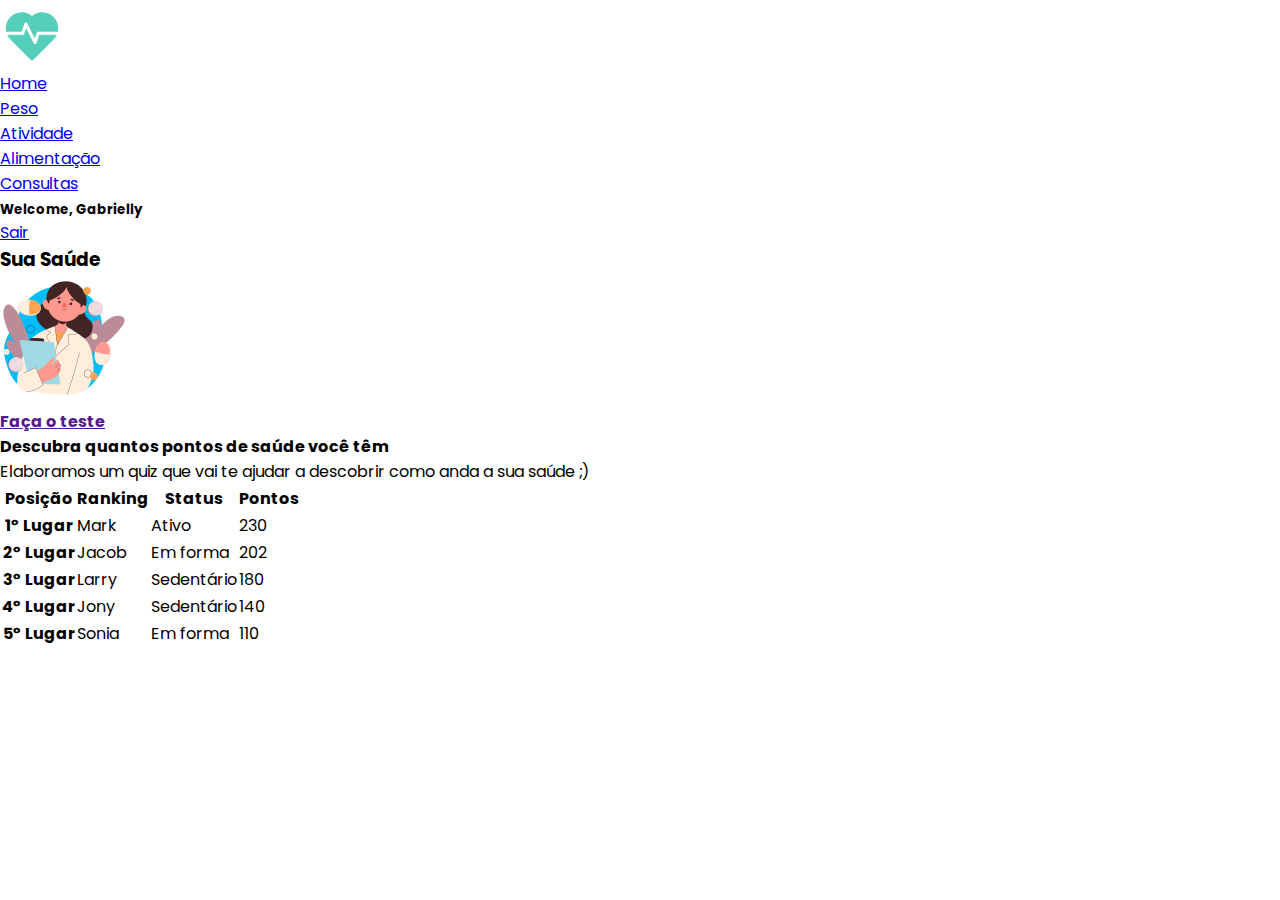
<file: index.html>
<!DOCTYPE html>
<html lang="pt-br">
<head>
    <meta charset="UTF-8">
    <meta http-equiv="X-UA-Compatible" content="IE=edge">
    <meta name="viewport" content="width=device-width, initial-scale=1.0">
    <link rel="stylesheet" href="style.css">
    <link rel="preconnect" href="https://fonts.gstatic.com">
    <link rel="stylesheet" href="https://stackpath.bootstrapcdn.com/bootstrap/4.1.3/css/bootstrap.min.css" integrity="sha384-MCw98/SFnGE8fJT3GXwEOngsV7Zt27NXFoaoApmYm81iuXoPkFOJwJ8ERdknLPMO" crossorigin="anonymous">

<link href="https://fonts.googleapis.com/css2?family=Poppins&display=swap" rel="stylesheet">
    <title>Health Track</title>
   
</head>
<body>
    <header>
      <div class="topo">
        <!-- Logo e menu de navagação -->
          <img src="img/saude (2).png" alt="" class="">

        <nav class="">
            <ul class="">
                <li class="fixo"><a href="#" >Home </a></li>
                <li ><a href="peso.html" class="">Peso</a></li>
                <li ><a href="#" class="">Atividade</a></li>
                <li ><a href="#" class="">Alimentação</a></li>
                <li ><a href="#" class="">Consultas</a></li> 
            </ul>
        </nav>

         <ul class="usuario">
            <li><h5>Welcome, Gabrielly</h5></li>
            <li><a href="welcome.html">Sair</a></li>
         </ul>
      </div>
    </header>

    <main>
        <section >
         
            <ul class="principal">
            
               <li class="mini-card">
                <h3 class="destaque">Sua Saúde</h3>
                 <div class="agrupar">
                    <img src="img/medico.png" alt="" class="">
                    <h4 class=""><a href="">Faça o teste</a></h4> 
                 </div>
                <span><strong>Descubra quantos pontos de saúde você têm</strong>
                
                <br>Elaboramos um quiz que vai te ajudar a descobrir como anda a sua saúde ;) </span></li>
               
               <li class="mini-card calendario" >
                <table class="table">
                  <thead>
                    <tr>
                      <th scope="col">Posição</th>
                      <th scope="col">Ranking</th>
                      <th scope="col">Status</th>
                      <th scope="col">Pontos</th>
                    </tr>
                  </thead>
                  <tbody>
                    <tr>
                      <th scope="row">1° Lugar</th>
                      <td>Mark</td>
                      <td>Ativo</td>
                      <td>230</td>
                    </tr>
                    <tr>
                      <th scope="row">2° Lugar</th>
                      <td>Jacob</td>
                      <td>Em forma</td>
                      <td>202</td>
                    </tr>
                    <tr>
                      <th scope="row">3° Lugar</th>
                      <td>Larry</td>
                      <td>Sedentário</td>
                      <td>180</td>
                    </tr>
                    <tr>
                      <th scope="row">4° Lugar</th>
                      <td>Jony</td>
                      <td>Sedentário</td>
                      <td>140</td>
                    </tr>
                    <tr>
                      <th scope="row">5° Lugar</th>
                      <td>Sonia</td>
                      <td>Em forma</td>
                      <td>110</td>
                    </tr>
                  </tbody>
                </table>
              </li>
             
            </ul>
        </section>
    </main>
  </body>
</html>
</file>
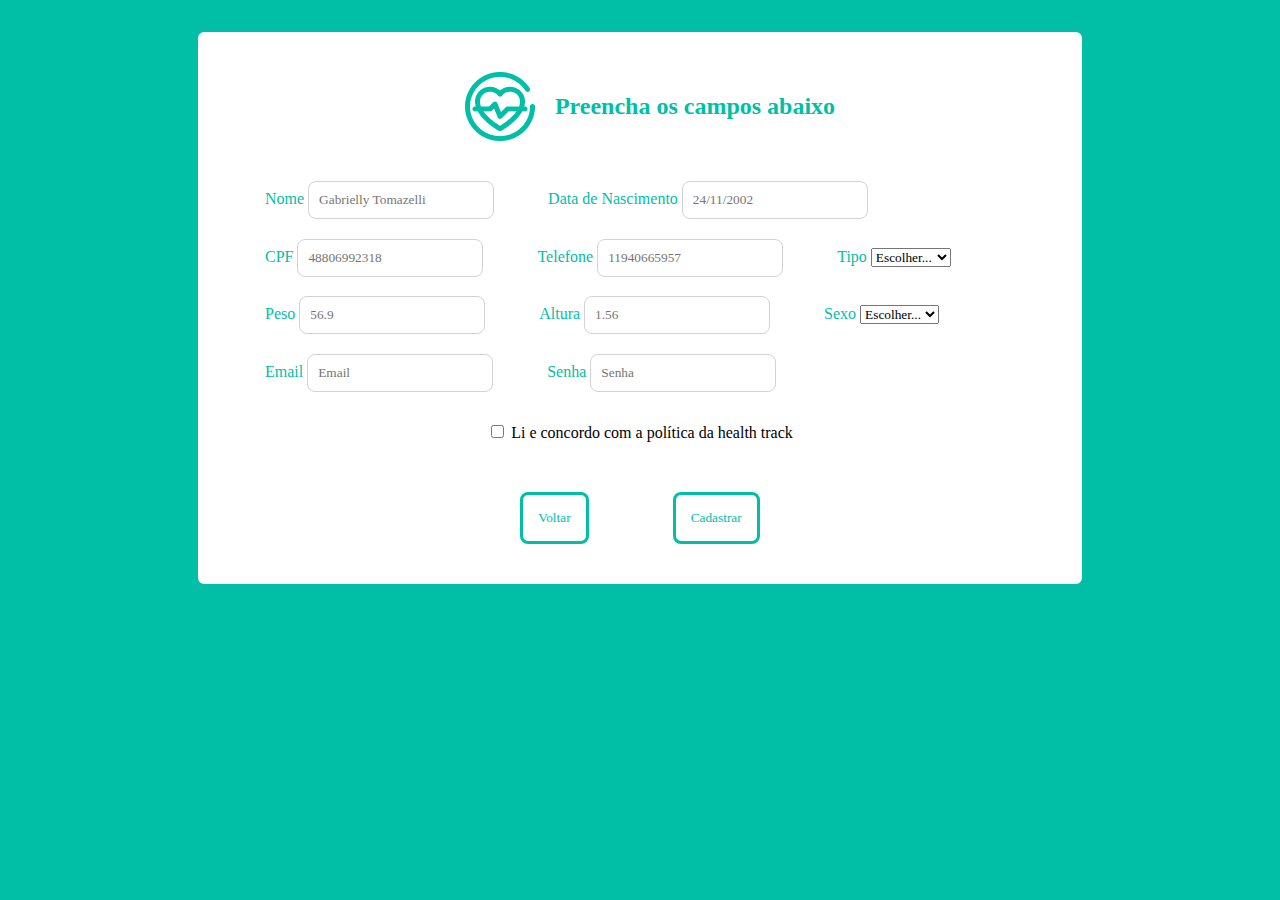
<file: cadastrar.html>
<!DOCTYPE html>
<html lang="en">
<head>
    <meta charset="UTF-8">
    <meta http-equiv="X-UA-Compatible" content="IE=edge">
    <meta name="viewport" content="width=device-width, initial-scale=1.0">
    <link rel="stylesheet" href="cadastrar.css">
    <title>Cadastre-se</title>
</head>
<body>
    <main>
            
                <form>
                    <div class=" lado">
                        <img src="img/x30 1.png" alt="">
                        <h2>Preencha os campos abaixo</h2>
                    </div>
                    <div>     
                        <label for="inputNome">Nome</label>
                        <input type="text"  id="inputNome" placeholder="Gabrielly Tomazelli">
                        
                        <label for="data">Data de Nascimento</label>
                        <input type="data" id="data" placeholder="24/11/2002">
                        
                    </div>  

                    <div>
                        <label for="inputCpf">CPF</label>
                        <input type="number" class="form-control" id="inputCpf" placeholder="48806992318">
                            
                        <label for="inputTel">Telefone</label>
                        <input type="tel" class="form-control" id="inputTel" placeholder="11940665957">

                        <label for="inputTipoTel">Tipo</label>
                        <select id="inputTipoTel" class="form-control">
                        <option selected>Escolher...</option>
                        <option>WhatsApp</option>
                        <option>Ligação</option>
                        <option>SMS</option>
                        <option>Todas</option>
                        </select>

                    </div>

                        
                    <div>
                        <label for="inputPeso">Peso</label>
                        <input type="number" class="form-control" id="inputNumber" placeholder="56.9" requered>
                    
                        <label for="inputNumber">Altura</label>
                        <input type="number" class="form-control" id="inputNumber" placeholder="1.56" requered>

                        <label for="inputSexo">Sexo</label>
                        <select id="inputSexo" class="form-control">
                        <option selected>Escolher...</option>
                        <option>Feminino</option>
                        <option>Masculino</option>
                        </select>

                    </div>
                          
                    <div>
                            <label for="inputEmail4">Email</label>
                            <input type="email" class="form-control" id="inputEmail4" placeholder="Email" requered>
                               
                            <label for="inputPassword4">Senha</label>
                            <input type="password" class="form-control" id="inputPassword4" placeholder="Senha" requered>
                    </div>
                             
                            <label class="form-check-label" for="gridCheck">
                                <input class="form-check-input" type="checkbox" id="gridCheck">
                                Li e concordo com a política da health track
                            </label>
                </form>


                <div>
                    <button type="" class="btn btn-primary"><a href="welcome.html">Voltar</a></button>
                    <button type="submit" class="btn btn-primary"><a href="index.html">Cadastrar</a></button>
                </div>
            </div>
    </main>
</body>
</html>
</file>
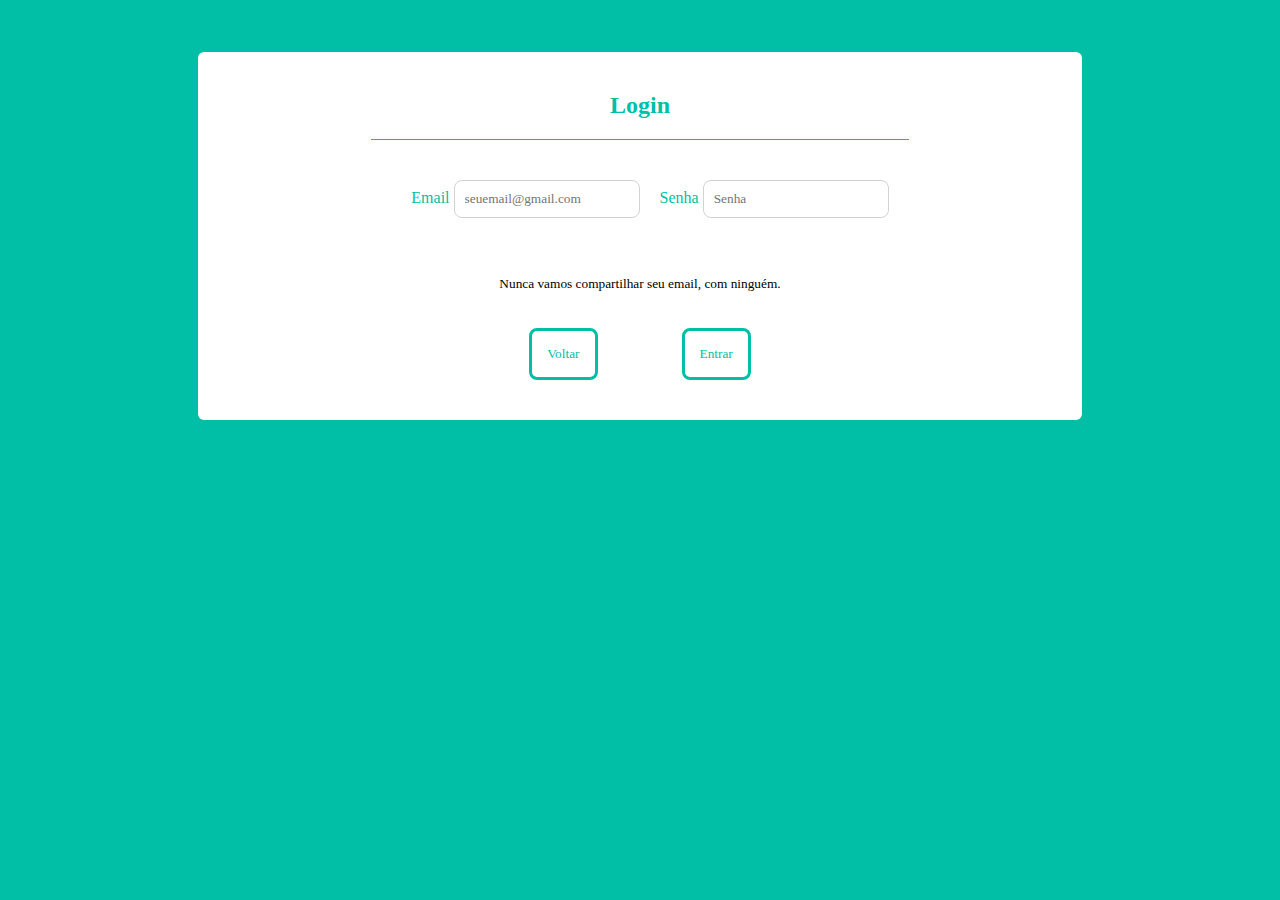
<file: login.html>
<!DOCTYPE html>
<html lang="en">
<head>
    <meta charset="UTF-8">
    <meta http-equiv="X-UA-Compatible" content="IE=edge">
    <meta name="viewport" content="width=device-width, initial-scale=1.0">
    <link rel="stylesheet" href="login.css">
    <title>Login</title>
</head>
<body>
    <main>
        <form>
            <h2>Login</h2>
            <div class="">
                <div class="login">
                    <label for="exampleInputEmail1">Email
                        <input type="email" class="form-control" id="exampleInputEmail1" aria-describedby="emailHelp" placeholder="seuemail@gmail.com" required>
                    </label>
                    
                    <label for="exampleInputPassword1">Senha
                        <input type="password" class="form-control" id="exampleInputPassword1" placeholder="Senha" required>
                    </label>
                </div>
                <p><small id="emailHelp" class="form-text text-muted">Nunca vamos compartilhar seu email, com ninguém.</small></p>

                <!-- <img src="img/x30 1.png" alt=""> -->

                <div>
                    <button type="" class="btn btn-primary"><a href="welcome.html">Voltar</a></button>
                    <button type="submit" class="btn btn-primary"><a href="index.html">Entrar</a></button>
                </div>
            </div>
        </form>
    </main>
</body>
</html>
</file>
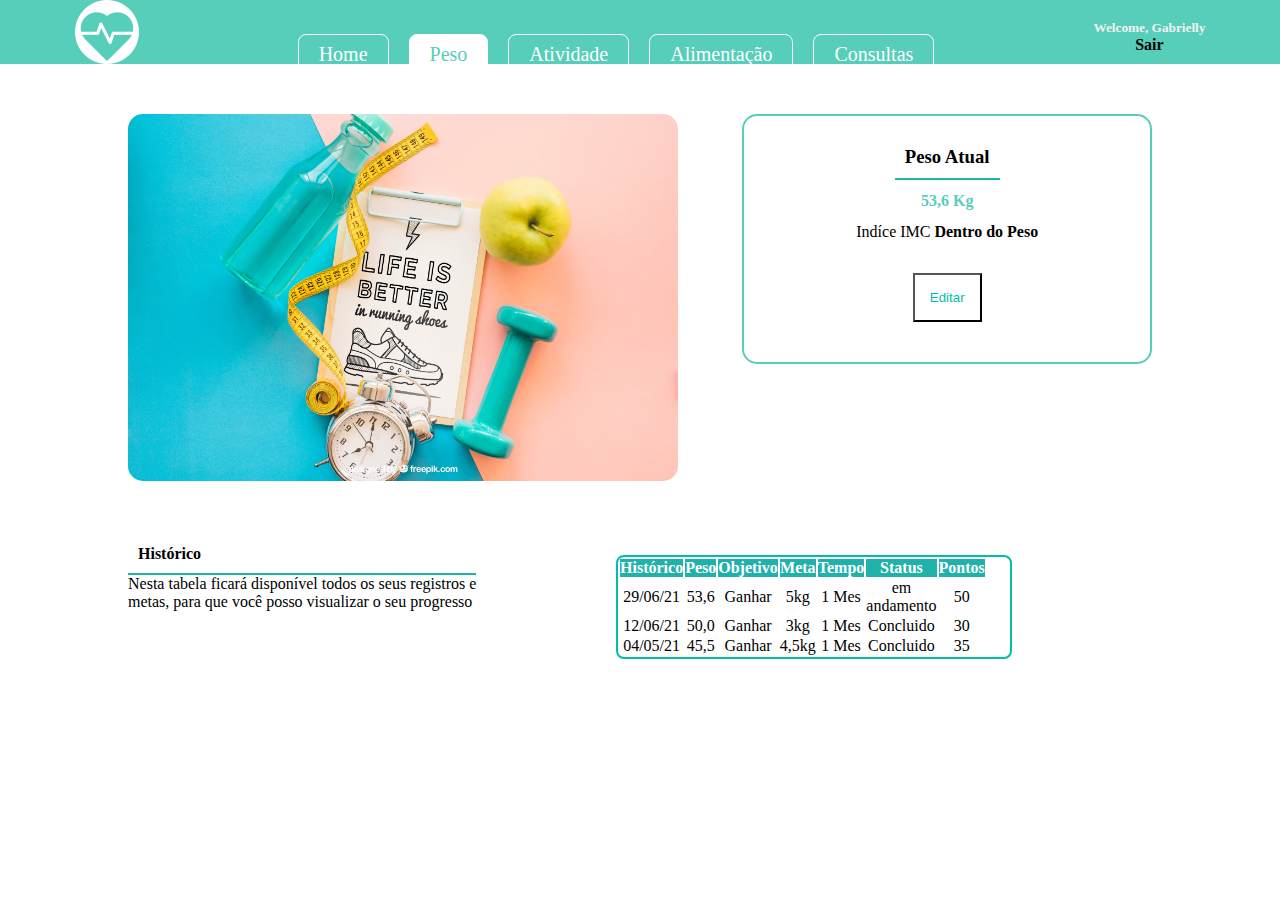
<file: peso.html>
<!DOCTYPE html>
<html lang="pt-br">
<head>
    <meta charset="UTF-8">
    <meta http-equiv="X-UA-Compatible" content="IE=edge">
    <meta name="viewport" content="width=device-width, initial-scale=1.0">
    <link rel="stylesheet" href="peso.css">
    <link rel="preconnect" href="https://fonts.gstatic.com">
    <link rel="stylesheet" href="https://stackpath.bootstrapcdn.com/bootstrap/4.1.3/css/bootstrap.min.css" integrity="sha384-MCw98/SFnGE8fJT3GXwEOngsV7Zt27NXFoaoApmYm81iuXoPkFOJwJ8ERdknLPMO" crossorigin="anonymous">
    <link href="https://fonts.googleapis.com/css2?family=Poppins&display=swap" rel="stylesheet">
    <title>Peso</title>
   
</head>
<body>
    <header>
      <div class="topo">
        <!-- Logo e menu de navagação -->
          <img src="img/saude (2).png" alt="" class="">

        <nav class="">
            <ul class="">
                <li ><a href="index.html" >Home </a></li>
                <li class="fixo"><a href="peso.html" class="">Peso</a></li>
                <li ><a href="#" class="">Atividade</a></li>
                <li ><a href="#" class="">Alimentação</a></li>
                <li ><a href="#" class="">Consultas</a></li> 
            </ul>
        </nav>

         <ul class="usuario">
            <li><h5>Welcome, Gabrielly</h5></li>
            <li><a href="welcome.html">Sair</a></li>
         </ul>
      </div>
    </header>

    <main>
      <section>
          <li>
             <div class="agrupar">
                <div>
                  <img src="img/peso-treino.jpg" alt="" >
                </div>
                <div class="texto">
                  <h3 class="destaque">Peso Atual</h3>
                  <h4 class="pontos">53,6 Kg</h4>
                  <span>Indíce IMC <strong>Dentro do Peso</strong></span>
                  <button class="btn">Editar</button>
                </div>
             </div>
          </li>
      </section>
    <section class="agrupar">
      <div>
        <h4 class="destaque">Histórico</h4>
        <p>Nesta tabela ficará disponível todos os seus registros e <br>metas, para que você posso visualizar o seu progresso</p>
      </div>
              <li class=" section" >
                <table class="table">
                  <thead>
                    <tr>
                      <th scope="col">Histórico</th>
                      <th scope="col">Peso</th>
                      <th scope="col">Objetivo</th>
                      <th scope="col">Meta</th>
                      <th scope="col">Tempo</th>
                      <th scope="col">Status</th>
                      <th scope="col">Pontos</th>
                    </tr>
                  </thead>
                  <tbody>
                    <tr>
                      <td>29/06/21</td>
                      <td>53,6</td>
                      <td>Ganhar</td>
                      <td>5kg</td>
                      <td>1 Mes</td>
                      <td>em andamento</td>
                      <td>50</td>
                    </tr>
                    <tr>
                      <td>12/06/21</td>
                      <td>50,0</td>
                      <td>Ganhar</td>
                      <td>3kg</td>
                      <td>1 Mes</td>
                      <td>Concluido</td>
                      <td>30</td>
                    </tr>
                    <tr>
                      <td>04/05/21</td>
                      <td>45,5</td>
                      <td>Ganhar</td>
                      <td>4,5kg</td>
                      <td>1 Mes</td>
                      <td>Concluido</td>
                      <td>35</td>
                    </tr> 
            </tbody>
          </table>
        </li>
      </ul>
    </section>  
    </main>
  </body>
</html>
</file>
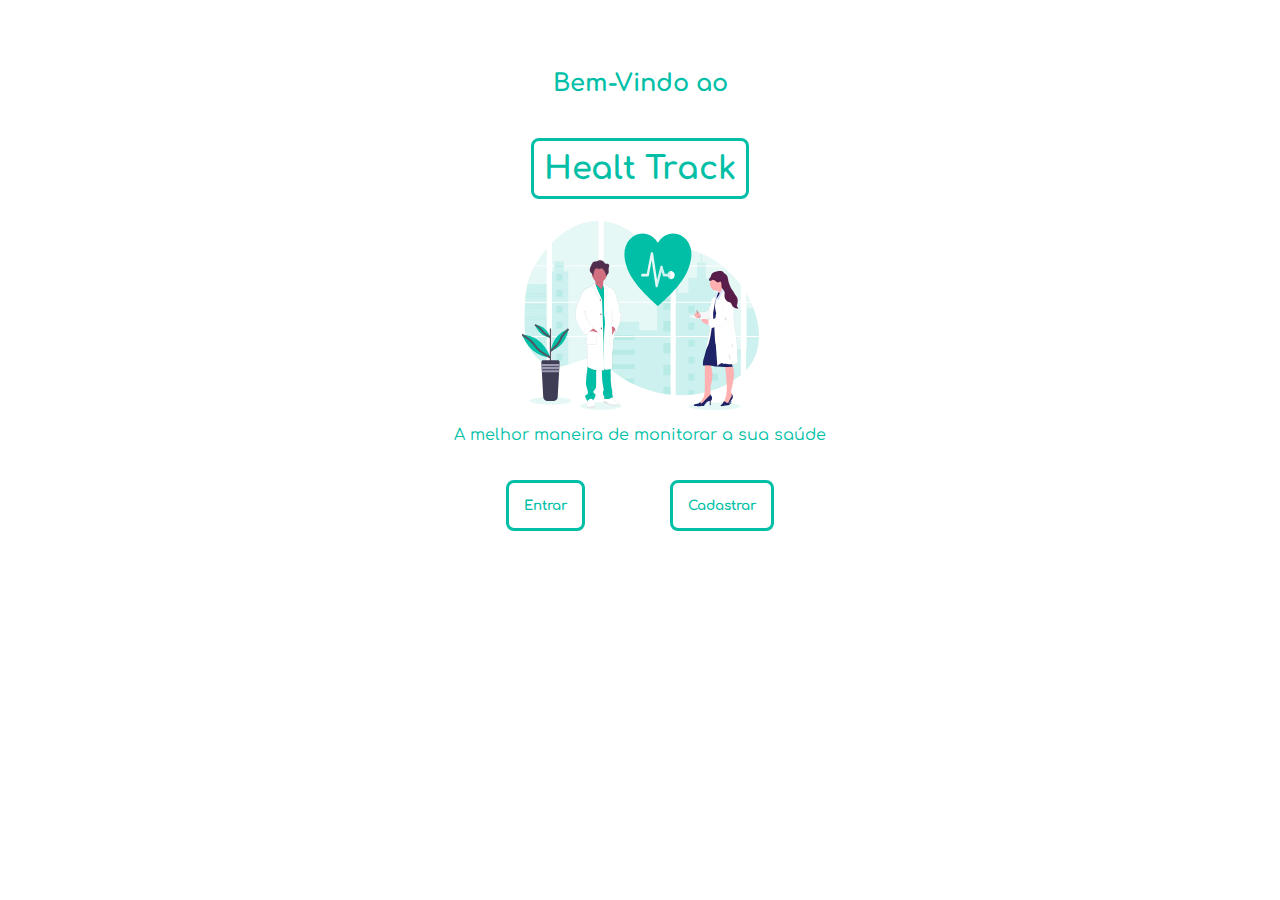
<file: welcome.html>
<!DOCTYPE html>
<html lang="en">
<head>
    <meta charset="UTF-8">
    <meta http-equiv="X-UA-Compatible" content="IE=edge">
    <meta name="viewport" content="width=device-width, initial-scale=1.0">
    <link rel="stylesheet" href="welcome.css">
    <link rel="preconnect" href="https://fonts.googleapis.com">
    <link rel="preconnect" href="https://fonts.gstatic.com" crossorigin>
    <link href="https://fonts.googleapis.com/css2?family=Comfortaa:wght@300&display=swap" rel="stylesheet">
    <title>Document</title>
</head>
<body>
    <main>
        <h2>Bem-Vindo ao</h2>
        <h1>Healt Track</h1>
        <img src="img/undraw_medicine_b1ol 1.svg" alt="">
        <p>A melhor maneira de monitorar a sua saúde </p>
        <div>
            <button><a href="login.html"><strong>Entrar</strong></a></button>
            <button><a href="cadastrar.html"><strong>Cadastrar</strong></a></button>
        </div>  
    </main>
</body>
</html>
</file>
<file: style.css>
*{
    font-family: 'Poppins', sans-serif;
    margin: 0;
    padding: 0;
    box-sizing: border-box;
}

header{
    width: 100%;
    display: flex;
    flex-direction: row;
    flex-wrap: wrap;
 }

/*
style="display: flex; 
  flex-direction: column; flex-wrap:wrap;
*/
nav{width: 70%;}

.menu-principal a{
    font-weight: bolder;
    text-decoration: none; color: black;
}

.menu-principal li {
    display: inline-block;
    padding: 2%;
}

.menu-principal li :hover{
    color: blue;
    transition: 0.5s;
}

.n24g{
    padding: 1%;

}
</file>
<file: cadastrar.css>
*{
    font-family: 'Comfortaa', cursive;
}
a{
    list-style: none;
    text-decoration: none;
    color: #00BFA6;
}
body{
    background-color: #00BFA6;
}

main{
    background-color: white;
    max-width: 70%;
    height: 80%;
    margin: 30px auto;
    color: #00BFA6;
    text-align: center;
    display: flex;
    flex-direction: column;
    flex-wrap: wrap;
    justify-content: space-between;
    align-items: center;
    border: solid 2px #00BFA6;
    border-radius: 8px;
    padding: 20px 0px;
}

h1, button{
    border: 3px solid #00BFA6;
    border-radius: 8px;
    padding: 10px;
}
form{
    width: 850px;
    height: 400px;
    display: flex;
    flex-direction: column;
    align-items: flex-start;
    justify-content: space-between;
    align-items:flex-start;
    margin: 0 auto 20px;
}

img{
    max-width: 50%;
    margin: 20px;
}
button{
    background-color: white;
    color: #00BFA6;
    padding: 15px;
    cursor: pointer;
    margin: 20px 40px;
}

form input{
    padding: 10px;
    border-radius: 8px;
    border: solid 1px lightgray;
}

form label{
    margin-left: 50px;
}
.form-check-label{
    margin: 10px auto;
    color: black;
}
.lado{
   width: 100%;
   display: flex;
   flex-wrap: nowrap;
   justify-content: center;
   align-items: center;
} 

.registrar{
    display: flex;
    flex-direction: column;
    justify-content: space-around;
}
</file>
<file: login.css>
*{
    font-family: 'Comfortaa', cursive;
}
a{
    list-style: none;
    text-decoration: none;
    color: #00BFA6;
}
body{
    background-color: #00BFA6;
}
main{
    background-color: white;
    max-width: 70%;
    height: 80%;
    margin: 50px auto;
    color: #00BFA6;
    text-align: center;
    display: flex;
    flex-direction: column;
    justify-content: space-between;
    align-items: center;
    border: solid 2px #00BFA6;
    border-radius: 8px;
    padding: 20px 0px;
}

h1, button{
    border: 3px solid #00BFA6;
    border-radius: 8px;
    padding: 10px;
}
form{
    display: flex;
    flex-direction: column;
    justify-content: space-between;
    align-items: center;
}

img{
    max-width: 50%;
    margin: 20px;
}
button{
    background-color: white;
    color: #00BFA6;
    padding: 15px;
    cursor: pointer;
    margin: 20px 40px;
}

form input{
    padding: 10px;
    border-radius: 8px;
    border: solid 1px lightgray;
    margin: 20px 0px ;
}
form input:hover{
    border-color: lightslategray;
}
form label{
    margin-left: 20px;
}
p{
    color: black;
}
.login{
    display: flex;
    padding: 20px;
    border-top: #00BFA6 solid 1px;
}
.registrar{
    display: flex;
    flex-direction: column;
    justify-content: space-between;
}
</file>
<file: peso.css>
*{ padding: 0; margin: 0; list-style: none; text-decoration: none; box-sizing: border-box;}

a{text-decoration: none; }

header{
    max-width: 100vw;
    max-height: 70px; 
    background-color: #57CEB9; 
}
.topo{
    max-width: 1300px;
    display: flex;
    justify-content: space-around;
    align-items: flex-end;
    color: #F2F2F2;
}

nav ul{
    height: 30px; 
    text-decoration: none;
    display: flex;
    align-items: flex-start;
}
nav li{
    height: 45px;
    font-size: 20px;
    line-height: 28px;
    font-weight: 500;
    margin: 0px 10px;
    padding-top: 5px;
    border: white solid 1px;
    border-radius: 8px 8px 0px 0px;
}
nav li a {
    color: white;
    padding: 20px 20px 40px;
}
.usuario a{
    font-weight: bold;
    color: black;
    text-decoration: none;
}
.usuario{
    margin: 10px 0px ;
    text-align: center;
}
nav ul li:hover{
    transition: 1ms;
    background-color: white;

}

nav ul li a:hover{
    color: #57CEB9;
    text-decoration: none;
} 
.fixo{
    background-color: white;
}
.fixo a{
    color: #57CEB9;
}


.section{
    max-width: 80%;
    max-height: 60%;
    margin: 20px auto;
    color: #00BFA6;
    text-align: center;
    display: flex;
    justify-content: space-between;
    align-items: center;
    border: solid 2px #00BFA6;
    border-radius: 8px;
}

.registrar{
    display: flex;
    flex-direction: column;
    justify-content: space-between;
}
.btn{
    background-color: white;
    color: #00BFA6;
    padding: 15px;
    cursor: pointer;
    margin: 20px 40px;
}
.agrupar{
    max-width: 80%;
    margin: 50px auto 0px;
    display: flex;
    flex-direction: row;
    flex-wrap: nowrap;
    align-items: flex-start;
    justify-content: space-between;
}
.agrupar img{
    max-width: 550px;
    border-radius: 15px;
}
.texto{
    border: #57CEB9 2px solid ;
    height: 250px;
    width: 40%;
    border-radius: 15px;
    padding: 20px;
    display: flex;
    flex-direction: column;
    justify-content: space-between;
    align-items: center;
}
.pontos{
    color: #57CEB9;
    
}
.destaque{
    border-bottom: lightseagreen 2px solid;
    padding: 10px;
}
table th{
    background-color: lightseagreen;
    color: white;
}
table{
    width: 80%;
    color: black;

}
tr:hover{
    background-color: #57CEB9;
    color: white;
    cursor: pointer;
    border-radius: 10px;
}

/*
.principal{
    width: 1300px;
    margin: 50px auto 20px;
    background-color: #57CEB9;
    border-radius: 8px;
    display: flex;
    justify-content: space-between;
    text-align: center;
}  
.mini-card{
    width: 600px;
    height: 300px;
    border-radius: 8px;
    border: solid 1px #57CEB9; 
    background: white;
    margin: 20px;
    cursor: pointer;
} */
</file>
<file: welcome.css>
*{
    font-family: 'Comfortaa', cursive;
}
a{
    list-style: none;
    text-decoration: none;
    color: #00BFA6;
}

main{
    max-width: 80%;
    height: 90%;
    margin: 50px auto;
    color: #00BFA6;
    text-align: center;
    display: flex;
    flex-direction: column;
    justify-content: space-between;
    align-items: center;
}

h1, button{
    border: 3px solid #00BFA6;
    border-radius: 8px;
    padding: 10px;
}

img{
    max-width: 50%;
}
button{
    background-color: white;
    color: #00BFA6;
    padding: 15px;
    cursor: pointer;
    margin: 20px 40px;
}
</file>
